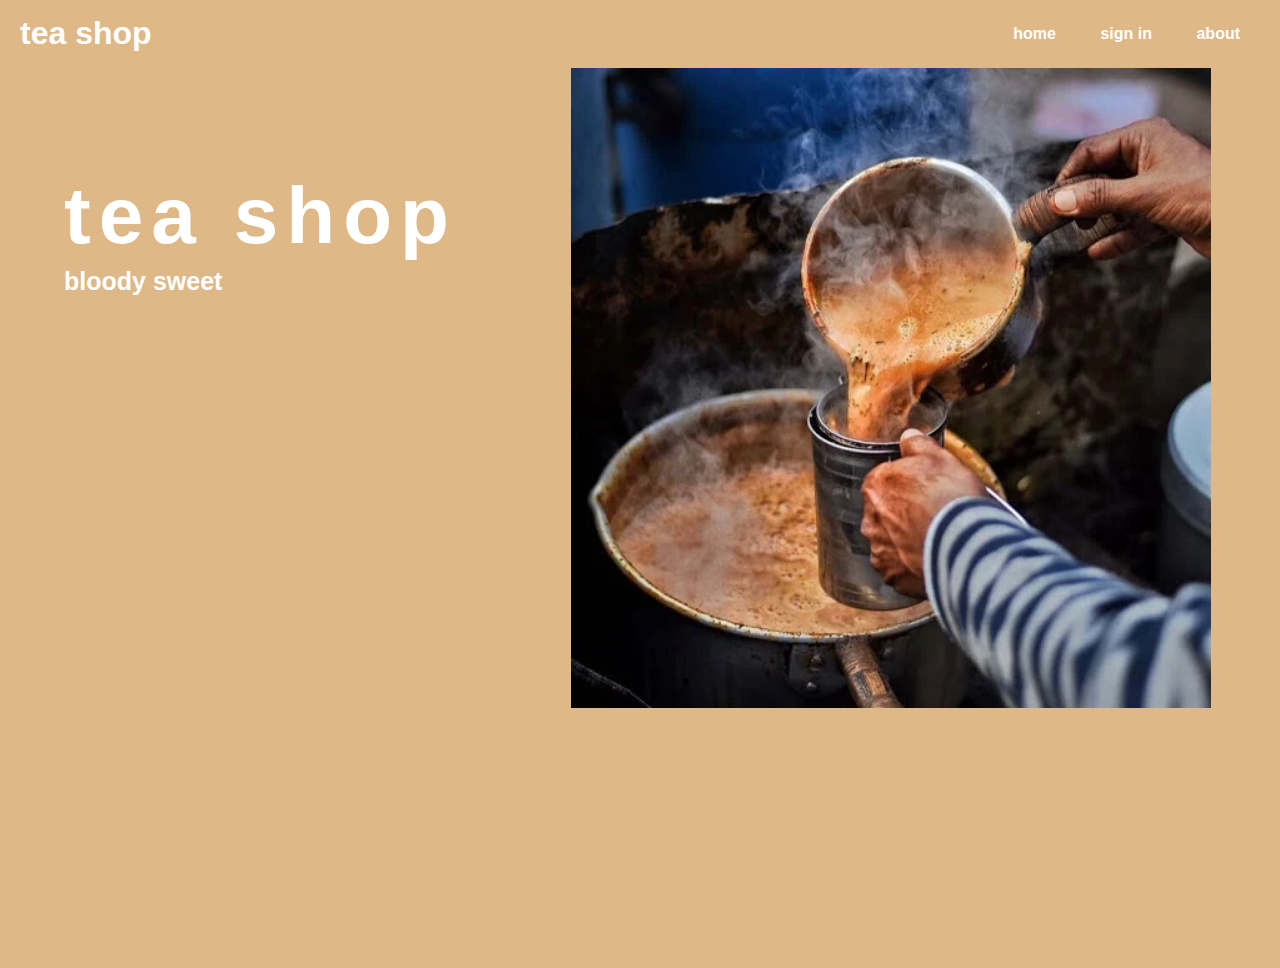
<file: index.html>
<!DOCTYPE html>
<html lang="en">
<head>
    <meta charset="UTF-8">
    <meta http-equiv="X-UA-compatible" content="IE=edge">
    <meta name="viewport" content="width=device-width, initial-scale=1.0">
    <title>CARTOON</title>
    <link rel="stylesheet" href="style.css">
</head>
<body>
    <header>
            <h1>tea shop</h1>
            <nav>
                <li>home</li>
                <li>sign in</li>
                <li>about</li>
            </nav>
    </header>
    <div class="main">
        <div class="content">
            <h1>tea shop</h1>
            <h3>bloody sweet</h3>
        </div>
    <div class="image">
        <img src="tea.webp">
        </div>
    </div>
</body>
</html>
</file>
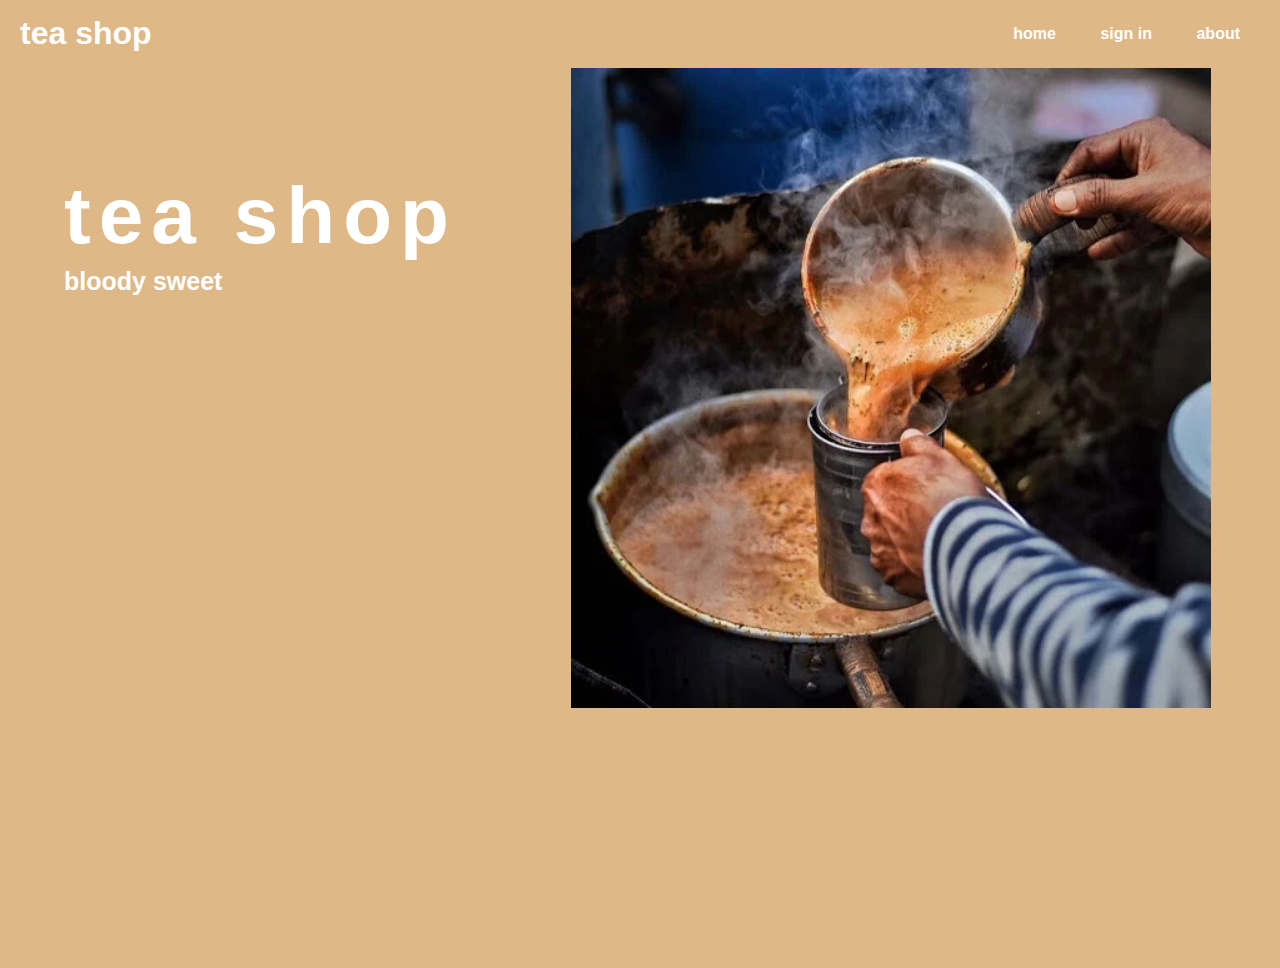
<file: s.html>
<!DOCTYPE html>
<html lang="en">
<head>
    <meta charset="UTF-8">
    <meta http-equiv="X-UA-compatible" content="IE=edge">
    <meta name="viewport" content="width=device-width, initial-scale=1.0">
    <title>CARTOON</title>
    <link rel="stylesheet" href="style.css">
</head>
<body>
    <header>
            <h1>tea shop</h1>
            <nav>
                <li>home</li>
                <li>sign in</li>
                <li>about</li>
            </nav>
    </header>
    <div class="main">
        <div class="content">
            <h1>tea shop</h1>
            <h3>bloody sweet</h3>
        </div>
    <div class="image">
        <img src="tea.webp">
        </div>
    </div>
</body>
</html>
</file>
<file: style.css>
*{
    margin: 0;
    padding: 0;
    box-sizing: border-box;
    cursor: pointer;
    font-family: sans-serif;
}
body{
    width: 100;
    min-height: 100vh;
    background-color: burlywood;
    overflow: hidden;
}
header{
    display: flex;
    justify-content: space-between;
    padding: 15px 20px;
    color: white;
}
nav li{
    display: inline-block;
    margin: 10px 20px;
    font-weight: 600;
}
.main{
    width: 100%;
    display: flex;
}
.content{
    width: 50%;
    margin-top: 8%;
    margin-left: 5%;
    color: white;
    overflow: hidden;
}
.content h1{
    font-size: 80px;
    margin-bottom: 1%;
    letter-spacing: 8px;
}
.content h3{
    font-size: 25px;
    margin-bottom: 3%;
    font-family: Verdana, Geneva, Tahoma, sans-serif;
}
span{
    color: blue;
}
.content p{
    font-size: 20px;
    margin-bottom: 3%;
    font-family: Verdana, Geneva, Tahoma, sans-serif;
}
button{
    padding: 15px 30px;
    background: black;
    color: white;
    font-size: 17px;
    border-radius: 10px;
}
button:hover{
    background-color: red;
}
.image{
    width: 70%;
    height: 50%;
    margin-bottom: 20%;
    background: transparent;
}
img{
    width: 40rem;
    height: 40%;
    position: center;
}
</file>
